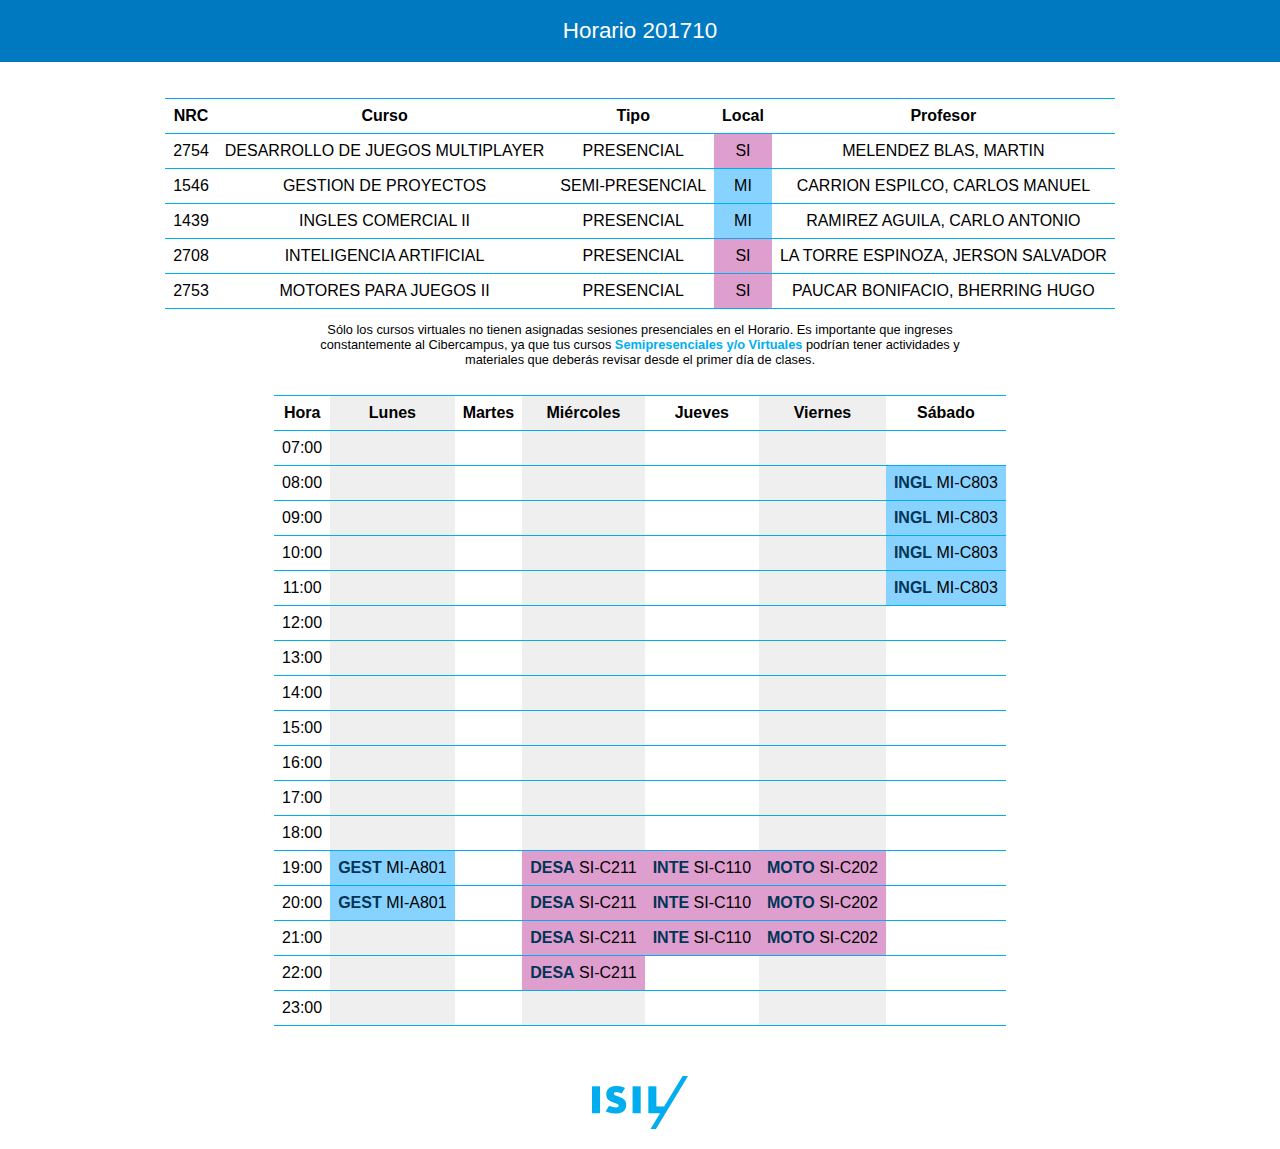
<file: index.html>
<!-- saved from url=(0040)https://isilcom.isil.pe/isilnet/horario/ -->
<html lang="es"><head><meta http-equiv="Content-Type" content="text/html; charset=UTF-8">
	<title>ISILNET - Horario</title>
	
	<link rel="stylesheet" type="text/css" href="./ISILNET - Horario_files/style.css">
	<link href="./ISILNET - Horario_files/icon" rel="stylesheet">
</head>
<body>
	<div class="cabecera">
		Horario 201710
	</div>
	<div class="contenido">
		<!--<p class="saludo"><b>Hola <span class="resaltado">Karla María</span></b></p>-->
		<table align="center" border="0" class="lista" cellpadding="0" cellspacing="0">
			<tbody><tr>
				<th colspan="5" align="center"></th>
			</tr>
			<tr>
				<th align="center">NRC</th>
				<th align="center">Curso</th>
				<th align="center">Tipo</th>
				<th align="center">Local</th>
				<th align="center">Profesor</th>
			</tr>
            
			<tr>
				<td align="center">2754</td>
				<td align="center">DESARROLLO DE JUEGOS MULTIPLAYER</td>
				<td align="center">PRESENCIAL</td>
				<td align="center" class="SI">SI</td>
				<td align="center">MELENDEZ  BLAS, MARTIN</td>
			</tr>
            
			<tr>
				<td align="center">1546</td>
				<td align="center">GESTION DE PROYECTOS</td>
				<td align="center">SEMI-PRESENCIAL</td>
				<td align="center" class="MI">MI</td>
				<td align="center">CARRION ESPILCO, CARLOS MANUEL</td>
			</tr>
            
			<tr>
				<td align="center">1439</td>
				<td align="center">INGLES COMERCIAL II</td>
				<td align="center">PRESENCIAL</td>
				<td align="center" class="MI">MI</td>
				<td align="center">RAMIREZ AGUILA, CARLO ANTONIO</td>
			</tr>
            
			<tr>
				<td align="center">2708</td>
				<td align="center">INTELIGENCIA ARTIFICIAL</td>
				<td align="center">PRESENCIAL</td>
				<td align="center" class="SI">SI</td>
				<td align="center">LA TORRE ESPINOZA, JERSON SALVADOR </td>
			</tr>
            
			<tr>
				<td align="center">2753</td>
				<td align="center">MOTORES PARA JUEGOS II</td>
				<td align="center">PRESENCIAL</td>
				<td align="center" class="SI">SI</td>
				<td align="center">PAUCAR BONIFACIO, BHERRING HUGO</td>
			</tr>
            
		</tbody></table>
		<p class="comentarios">Sólo los cursos virtuales no tienen asignadas sesiones presenciales en el Horario. Es importante que ingreses constantemente al Cibercampus, ya que tus cursos <span class="resaltado">Semipresenciales y/o Virtuales</span> podrían tener actividades y materiales que deberás revisar desde el primer día de clases.</p>
		<table align="center" border="0" class="lista" id="horario" cellpadding="0" cellspacing="0">
			<tbody><tr>
				<th colspan="7" align="center"></th>
			</tr>
			<tr>
				<th align="center">Hora</th>
				<th align="center" class="alternativo">Lunes</th>
				<th align="center">Martes</th>
				<th align="center" class="alternativo">Miércoles</th>
				<th align="center">Jueves</th>
				<th align="center" class="alternativo">Viernes</th>
				<th align="center">Sábado</th>
			</tr>
            
			<tr>
				<td align="center">07:00</td>
                
                    <td align="center" class="alternativo" title=""></td>
                
                    <td align="center" class="" title=""></td>
                
                    <td align="center" class="alternativo" title=""></td>
                
                    <td align="center" class="" title=""></td>
                
                    <td align="center" class="alternativo" title=""></td>
                
                    <td align="center" class="" title=""></td>
                
			</tr>
            
			<tr>
				<td align="center">08:00</td>
                
                    <td align="center" class="alternativo" title=""></td>
                
                    <td align="center" class="" title=""></td>
                
                    <td align="center" class="alternativo" title=""></td>
                
                    <td align="center" class="" title=""></td>
                
                    <td align="center" class="alternativo" title=""></td>
                
                    <td align="center" class="clase MI" title="INGLES COMERCIAL II"><a href="javascript:void(0)"><span class="scurso">INGL</span> MI-C803</a></td>
                
			</tr>
            
			<tr>
				<td align="center">09:00</td>
                
                    <td align="center" class="alternativo" title=""></td>
                
                    <td align="center" class="" title=""></td>
                
                    <td align="center" class="alternativo" title=""></td>
                
                    <td align="center" class="" title=""></td>
                
                    <td align="center" class="alternativo" title=""></td>
                
                    <td align="center" class="clase MI" title="INGLES COMERCIAL II"><a href="javascript:void(0)"><span class="scurso">INGL</span> MI-C803</a></td>
                
			</tr>
            
			<tr>
				<td align="center">10:00</td>
                
                    <td align="center" class="alternativo" title=""></td>
                
                    <td align="center" class="" title=""></td>
                
                    <td align="center" class="alternativo" title=""></td>
                
                    <td align="center" class="" title=""></td>
                
                    <td align="center" class="alternativo" title=""></td>
                
                    <td align="center" class="clase MI" title="INGLES COMERCIAL II"><a href="javascript:void(0)"><span class="scurso">INGL</span> MI-C803</a></td>
                
			</tr>
            
			<tr>
				<td align="center">11:00</td>
                
                    <td align="center" class="alternativo" title=""></td>
                
                    <td align="center" class="" title=""></td>
                
                    <td align="center" class="alternativo" title=""></td>
                
                    <td align="center" class="" title=""></td>
                
                    <td align="center" class="alternativo" title=""></td>
                
                    <td align="center" class="clase MI" title="INGLES COMERCIAL II"><a href="javascript:void(0)"><span class="scurso">INGL</span> MI-C803</a></td>
                
			</tr>
            
			<tr>
				<td align="center">12:00</td>
                
                    <td align="center" class="alternativo" title=""></td>
                
                    <td align="center" class="" title=""></td>
                
                    <td align="center" class="alternativo" title=""></td>
                
                    <td align="center" class="" title=""></td>
                
                    <td align="center" class="alternativo" title=""></td>
                
                    <td align="center" class="" title=""></td>
                
			</tr>
            
			<tr>
				<td align="center">13:00</td>
                
                    <td align="center" class="alternativo" title=""></td>
                
                    <td align="center" class="" title=""></td>
                
                    <td align="center" class="alternativo" title=""></td>
                
                    <td align="center" class="" title=""></td>
                
                    <td align="center" class="alternativo" title=""></td>
                
                    <td align="center" class="" title=""></td>
                
			</tr>
            
			<tr>
				<td align="center">14:00</td>
                
                    <td align="center" class="alternativo" title=""></td>
                
                    <td align="center" class="" title=""></td>
                
                    <td align="center" class="alternativo" title=""></td>
                
                    <td align="center" class="" title=""></td>
                
                    <td align="center" class="alternativo" title=""></td>
                
                    <td align="center" class="" title=""></td>
                
			</tr>
            
			<tr>
				<td align="center">15:00</td>
                
                    <td align="center" class="alternativo" title=""></td>
                
                    <td align="center" class="" title=""></td>
                
                    <td align="center" class="alternativo" title=""></td>
                
                    <td align="center" class="" title=""></td>
                
                    <td align="center" class="alternativo" title=""></td>
                
                    <td align="center" class="" title=""></td>
                
			</tr>
            
			<tr>
				<td align="center">16:00</td>
                
                    <td align="center" class="alternativo" title=""></td>
                
                    <td align="center" class="" title=""></td>
                
                    <td align="center" class="alternativo" title=""></td>
                
                    <td align="center" class="" title=""></td>
                
                    <td align="center" class="alternativo" title=""></td>
                
                    <td align="center" class="" title=""></td>
                
			</tr>
            
			<tr>
				<td align="center">17:00</td>
                
                    <td align="center" class="alternativo" title=""></td>
                
                    <td align="center" class="" title=""></td>
                
                    <td align="center" class="alternativo" title=""></td>
                
                    <td align="center" class="" title=""></td>
                
                    <td align="center" class="alternativo" title=""></td>
                
                    <td align="center" class="" title=""></td>
                
			</tr>
            
			<tr>
				<td align="center">18:00</td>
                
                    <td align="center" class="alternativo" title=""></td>
                
                    <td align="center" class="" title=""></td>
                
                    <td align="center" class="alternativo" title=""></td>
                
                    <td align="center" class="" title=""></td>
                
                    <td align="center" class="alternativo" title=""></td>
                
                    <td align="center" class="" title=""></td>
                
			</tr>
            
			<tr>
				<td align="center">19:00</td>
                
                    <td align="center" class="clase MI" title="GESTION DE PROYECTOS"><a href="javascript:void(0)"><span class="scurso">GEST</span> MI-A801</a></td>
                
                    <td align="center" class="" title=""></td>
                
                    <td align="center" class="clase SI" title="DESARROLLO DE JUEGOS MULTIPLAYER"><a href="javascript:void(0)"><span class="scurso">DESA</span> SI-C211</a></td>
                
                    <td align="center" class="clase SI" title="INTELIGENCIA ARTIFICIAL"><a href="javascript:void(0)"><span class="scurso">INTE</span> SI-C110</a></td>
                
                    <td align="center" class="clase SI" title="MOTORES PARA JUEGOS II"><a href="javascript:void(0)"><span class="scurso">MOTO</span> SI-C202</a></td>
                
                    <td align="center" class="" title=""></td>
                
			</tr>
            
			<tr>
				<td align="center">20:00</td>
                
                    <td align="center" class="clase MI" title="GESTION DE PROYECTOS"><a href="javascript:void(0)"><span class="scurso">GEST</span> MI-A801</a></td>
                
                    <td align="center" class="" title=""></td>
                
                    <td align="center" class="clase SI" title="DESARROLLO DE JUEGOS MULTIPLAYER"><a href="javascript:void(0)"><span class="scurso">DESA</span> SI-C211</a></td>
                
                    <td align="center" class="clase SI" title="INTELIGENCIA ARTIFICIAL"><a href="javascript:void(0)"><span class="scurso">INTE</span> SI-C110</a></td>
                
                    <td align="center" class="clase SI" title="MOTORES PARA JUEGOS II"><a href="javascript:void(0)"><span class="scurso">MOTO</span> SI-C202</a></td>
                
                    <td align="center" class="" title=""></td>
                
			</tr>
            
			<tr>
				<td align="center">21:00</td>
                
                    <td align="center" class="alternativo" title=""></td>
                
                    <td align="center" class="" title=""></td>
                
                    <td align="center" class="clase SI" title="DESARROLLO DE JUEGOS MULTIPLAYER"><a href="javascript:void(0)"><span class="scurso">DESA</span> SI-C211</a></td>
                
                    <td align="center" class="clase SI" title="INTELIGENCIA ARTIFICIAL"><a href="javascript:void(0)"><span class="scurso">INTE</span> SI-C110</a></td>
                
                    <td align="center" class="clase SI" title="MOTORES PARA JUEGOS II"><a href="javascript:void(0)"><span class="scurso">MOTO</span> SI-C202</a></td>
                
                    <td align="center" class="" title=""></td>
                
			</tr>
            
			<tr>
				<td align="center">22:00</td>
                
                    <td align="center" class="alternativo" title=""></td>
                
                    <td align="center" class="" title=""></td>
                
                    <td align="center" class="clase SI" title="DESARROLLO DE JUEGOS MULTIPLAYER"><a href="javascript:void(0)"><span class="scurso">DESA</span> SI-C211</a></td>
                
                    <td align="center" class="" title=""></td>
                
                    <td align="center" class="alternativo" title=""></td>
                
                    <td align="center" class="" title=""></td>
                
			</tr>
            
			<tr>
				<td align="center">23:00</td>
                
                    <td align="center" class="alternativo" title=""></td>
                
                    <td align="center" class="" title=""></td>
                
                    <td align="center" class="alternativo" title=""></td>
                
                    <td align="center" class="" title=""></td>
                
                    <td align="center" class="alternativo" title=""></td>
                
                    <td align="center" class="" title=""></td>
                
			</tr>
            
		</tbody></table>
		<p>&nbsp;</p>
		<img src="./ISILNET - Horario_files/logo_isil_2011_96x53.gif">
	</div>

</body></html>
</file>
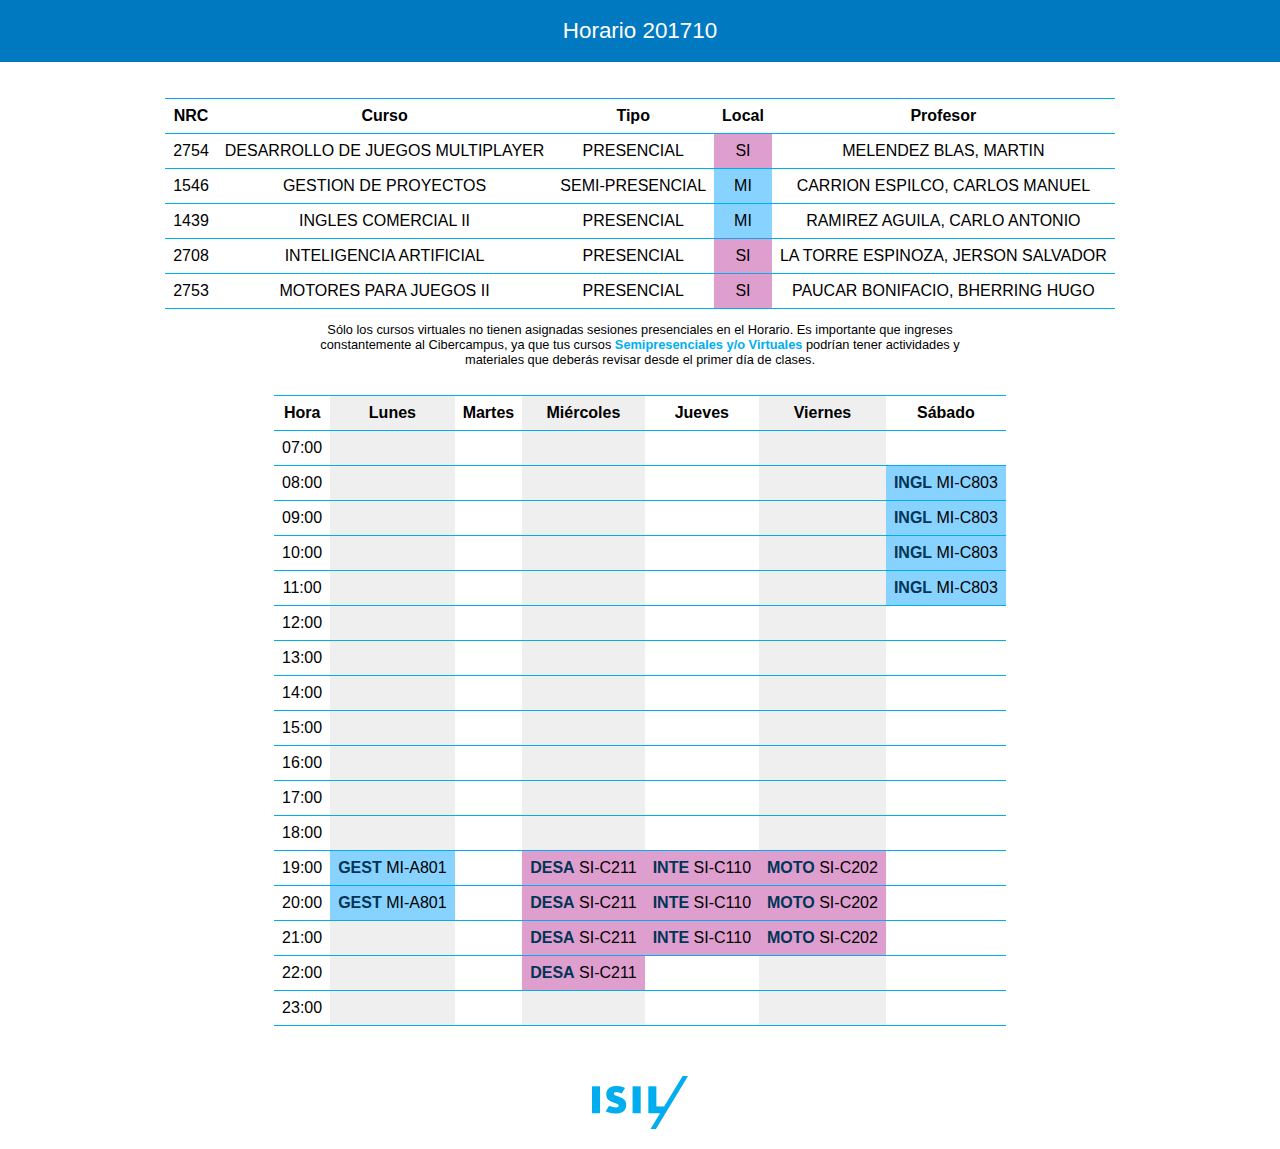
<file: ISILNET - Horario.html>
<!-- saved from url=(0040)https://isilcom.isil.pe/isilnet/horario/ -->
<html lang="es"><head><meta http-equiv="Content-Type" content="text/html; charset=UTF-8">
	<title>ISILNET - Horario</title>
	
	<link rel="stylesheet" type="text/css" href="./ISILNET - Horario_files/style.css">
	<link href="./ISILNET - Horario_files/icon" rel="stylesheet">
</head>
<body>
	<div class="cabecera">
		Horario 201710
	</div>
	<div class="contenido">
		<!--<p class="saludo"><b>Hola <span class="resaltado">Karla María</span></b></p>-->
		<table align="center" border="0" class="lista" cellpadding="0" cellspacing="0">
			<tbody><tr>
				<th colspan="5" align="center"></th>
			</tr>
			<tr>
				<th align="center">NRC</th>
				<th align="center">Curso</th>
				<th align="center">Tipo</th>
				<th align="center">Local</th>
				<th align="center">Profesor</th>
			</tr>
            
			<tr>
				<td align="center">2754</td>
				<td align="center">DESARROLLO DE JUEGOS MULTIPLAYER</td>
				<td align="center">PRESENCIAL</td>
				<td align="center" class="SI">SI</td>
				<td align="center">MELENDEZ  BLAS, MARTIN</td>
			</tr>
            
			<tr>
				<td align="center">1546</td>
				<td align="center">GESTION DE PROYECTOS</td>
				<td align="center">SEMI-PRESENCIAL</td>
				<td align="center" class="MI">MI</td>
				<td align="center">CARRION ESPILCO, CARLOS MANUEL</td>
			</tr>
            
			<tr>
				<td align="center">1439</td>
				<td align="center">INGLES COMERCIAL II</td>
				<td align="center">PRESENCIAL</td>
				<td align="center" class="MI">MI</td>
				<td align="center">RAMIREZ AGUILA, CARLO ANTONIO</td>
			</tr>
            
			<tr>
				<td align="center">2708</td>
				<td align="center">INTELIGENCIA ARTIFICIAL</td>
				<td align="center">PRESENCIAL</td>
				<td align="center" class="SI">SI</td>
				<td align="center">LA TORRE ESPINOZA, JERSON SALVADOR </td>
			</tr>
            
			<tr>
				<td align="center">2753</td>
				<td align="center">MOTORES PARA JUEGOS II</td>
				<td align="center">PRESENCIAL</td>
				<td align="center" class="SI">SI</td>
				<td align="center">PAUCAR BONIFACIO, BHERRING HUGO</td>
			</tr>
            
		</tbody></table>
		<p class="comentarios">Sólo los cursos virtuales no tienen asignadas sesiones presenciales en el Horario. Es importante que ingreses constantemente al Cibercampus, ya que tus cursos <span class="resaltado">Semipresenciales y/o Virtuales</span> podrían tener actividades y materiales que deberás revisar desde el primer día de clases.</p>
		<table align="center" border="0" class="lista" id="horario" cellpadding="0" cellspacing="0">
			<tbody><tr>
				<th colspan="7" align="center"></th>
			</tr>
			<tr>
				<th align="center">Hora</th>
				<th align="center" class="alternativo">Lunes</th>
				<th align="center">Martes</th>
				<th align="center" class="alternativo">Miércoles</th>
				<th align="center">Jueves</th>
				<th align="center" class="alternativo">Viernes</th>
				<th align="center">Sábado</th>
			</tr>
            
			<tr>
				<td align="center">07:00</td>
                
                    <td align="center" class="alternativo" title=""></td>
                
                    <td align="center" class="" title=""></td>
                
                    <td align="center" class="alternativo" title=""></td>
                
                    <td align="center" class="" title=""></td>
                
                    <td align="center" class="alternativo" title=""></td>
                
                    <td align="center" class="" title=""></td>
                
			</tr>
            
			<tr>
				<td align="center">08:00</td>
                
                    <td align="center" class="alternativo" title=""></td>
                
                    <td align="center" class="" title=""></td>
                
                    <td align="center" class="alternativo" title=""></td>
                
                    <td align="center" class="" title=""></td>
                
                    <td align="center" class="alternativo" title=""></td>
                
                    <td align="center" class="clase MI" title="INGLES COMERCIAL II"><a href="javascript:void(0)"><span class="scurso">INGL</span> MI-C803</a></td>
                
			</tr>
            
			<tr>
				<td align="center">09:00</td>
                
                    <td align="center" class="alternativo" title=""></td>
                
                    <td align="center" class="" title=""></td>
                
                    <td align="center" class="alternativo" title=""></td>
                
                    <td align="center" class="" title=""></td>
                
                    <td align="center" class="alternativo" title=""></td>
                
                    <td align="center" class="clase MI" title="INGLES COMERCIAL II"><a href="javascript:void(0)"><span class="scurso">INGL</span> MI-C803</a></td>
                
			</tr>
            
			<tr>
				<td align="center">10:00</td>
                
                    <td align="center" class="alternativo" title=""></td>
                
                    <td align="center" class="" title=""></td>
                
                    <td align="center" class="alternativo" title=""></td>
                
                    <td align="center" class="" title=""></td>
                
                    <td align="center" class="alternativo" title=""></td>
                
                    <td align="center" class="clase MI" title="INGLES COMERCIAL II"><a href="javascript:void(0)"><span class="scurso">INGL</span> MI-C803</a></td>
                
			</tr>
            
			<tr>
				<td align="center">11:00</td>
                
                    <td align="center" class="alternativo" title=""></td>
                
                    <td align="center" class="" title=""></td>
                
                    <td align="center" class="alternativo" title=""></td>
                
                    <td align="center" class="" title=""></td>
                
                    <td align="center" class="alternativo" title=""></td>
                
                    <td align="center" class="clase MI" title="INGLES COMERCIAL II"><a href="javascript:void(0)"><span class="scurso">INGL</span> MI-C803</a></td>
                
			</tr>
            
			<tr>
				<td align="center">12:00</td>
                
                    <td align="center" class="alternativo" title=""></td>
                
                    <td align="center" class="" title=""></td>
                
                    <td align="center" class="alternativo" title=""></td>
                
                    <td align="center" class="" title=""></td>
                
                    <td align="center" class="alternativo" title=""></td>
                
                    <td align="center" class="" title=""></td>
                
			</tr>
            
			<tr>
				<td align="center">13:00</td>
                
                    <td align="center" class="alternativo" title=""></td>
                
                    <td align="center" class="" title=""></td>
                
                    <td align="center" class="alternativo" title=""></td>
                
                    <td align="center" class="" title=""></td>
                
                    <td align="center" class="alternativo" title=""></td>
                
                    <td align="center" class="" title=""></td>
                
			</tr>
            
			<tr>
				<td align="center">14:00</td>
                
                    <td align="center" class="alternativo" title=""></td>
                
                    <td align="center" class="" title=""></td>
                
                    <td align="center" class="alternativo" title=""></td>
                
                    <td align="center" class="" title=""></td>
                
                    <td align="center" class="alternativo" title=""></td>
                
                    <td align="center" class="" title=""></td>
                
			</tr>
            
			<tr>
				<td align="center">15:00</td>
                
                    <td align="center" class="alternativo" title=""></td>
                
                    <td align="center" class="" title=""></td>
                
                    <td align="center" class="alternativo" title=""></td>
                
                    <td align="center" class="" title=""></td>
                
                    <td align="center" class="alternativo" title=""></td>
                
                    <td align="center" class="" title=""></td>
                
			</tr>
            
			<tr>
				<td align="center">16:00</td>
                
                    <td align="center" class="alternativo" title=""></td>
                
                    <td align="center" class="" title=""></td>
                
                    <td align="center" class="alternativo" title=""></td>
                
                    <td align="center" class="" title=""></td>
                
                    <td align="center" class="alternativo" title=""></td>
                
                    <td align="center" class="" title=""></td>
                
			</tr>
            
			<tr>
				<td align="center">17:00</td>
                
                    <td align="center" class="alternativo" title=""></td>
                
                    <td align="center" class="" title=""></td>
                
                    <td align="center" class="alternativo" title=""></td>
                
                    <td align="center" class="" title=""></td>
                
                    <td align="center" class="alternativo" title=""></td>
                
                    <td align="center" class="" title=""></td>
                
			</tr>
            
			<tr>
				<td align="center">18:00</td>
                
                    <td align="center" class="alternativo" title=""></td>
                
                    <td align="center" class="" title=""></td>
                
                    <td align="center" class="alternativo" title=""></td>
                
                    <td align="center" class="" title=""></td>
                
                    <td align="center" class="alternativo" title=""></td>
                
                    <td align="center" class="" title=""></td>
                
			</tr>
            
			<tr>
				<td align="center">19:00</td>
                
                    <td align="center" class="clase MI" title="GESTION DE PROYECTOS"><a href="javascript:void(0)"><span class="scurso">GEST</span> MI-A801</a></td>
                
                    <td align="center" class="" title=""></td>
                
                    <td align="center" class="clase SI" title="DESARROLLO DE JUEGOS MULTIPLAYER"><a href="javascript:void(0)"><span class="scurso">DESA</span> SI-C211</a></td>
                
                    <td align="center" class="clase SI" title="INTELIGENCIA ARTIFICIAL"><a href="javascript:void(0)"><span class="scurso">INTE</span> SI-C110</a></td>
                
                    <td align="center" class="clase SI" title="MOTORES PARA JUEGOS II"><a href="javascript:void(0)"><span class="scurso">MOTO</span> SI-C202</a></td>
                
                    <td align="center" class="" title=""></td>
                
			</tr>
            
			<tr>
				<td align="center">20:00</td>
                
                    <td align="center" class="clase MI" title="GESTION DE PROYECTOS"><a href="javascript:void(0)"><span class="scurso">GEST</span> MI-A801</a></td>
                
                    <td align="center" class="" title=""></td>
                
                    <td align="center" class="clase SI" title="DESARROLLO DE JUEGOS MULTIPLAYER"><a href="javascript:void(0)"><span class="scurso">DESA</span> SI-C211</a></td>
                
                    <td align="center" class="clase SI" title="INTELIGENCIA ARTIFICIAL"><a href="javascript:void(0)"><span class="scurso">INTE</span> SI-C110</a></td>
                
                    <td align="center" class="clase SI" title="MOTORES PARA JUEGOS II"><a href="javascript:void(0)"><span class="scurso">MOTO</span> SI-C202</a></td>
                
                    <td align="center" class="" title=""></td>
                
			</tr>
            
			<tr>
				<td align="center">21:00</td>
                
                    <td align="center" class="alternativo" title=""></td>
                
                    <td align="center" class="" title=""></td>
                
                    <td align="center" class="clase SI" title="DESARROLLO DE JUEGOS MULTIPLAYER"><a href="javascript:void(0)"><span class="scurso">DESA</span> SI-C211</a></td>
                
                    <td align="center" class="clase SI" title="INTELIGENCIA ARTIFICIAL"><a href="javascript:void(0)"><span class="scurso">INTE</span> SI-C110</a></td>
                
                    <td align="center" class="clase SI" title="MOTORES PARA JUEGOS II"><a href="javascript:void(0)"><span class="scurso">MOTO</span> SI-C202</a></td>
                
                    <td align="center" class="" title=""></td>
                
			</tr>
            
			<tr>
				<td align="center">22:00</td>
                
                    <td align="center" class="alternativo" title=""></td>
                
                    <td align="center" class="" title=""></td>
                
                    <td align="center" class="clase SI" title="DESARROLLO DE JUEGOS MULTIPLAYER"><a href="javascript:void(0)"><span class="scurso">DESA</span> SI-C211</a></td>
                
                    <td align="center" class="" title=""></td>
                
                    <td align="center" class="alternativo" title=""></td>
                
                    <td align="center" class="" title=""></td>
                
			</tr>
            
			<tr>
				<td align="center">23:00</td>
                
                    <td align="center" class="alternativo" title=""></td>
                
                    <td align="center" class="" title=""></td>
                
                    <td align="center" class="alternativo" title=""></td>
                
                    <td align="center" class="" title=""></td>
                
                    <td align="center" class="alternativo" title=""></td>
                
                    <td align="center" class="" title=""></td>
                
			</tr>
            
		</tbody></table>
		<p>&nbsp;</p>
		<img src="./ISILNET - Horario_files/logo_isil_2011_96x53.gif">
	</div>

</body></html>
</file>
<file: ISILNET - Horario_files/style.css>
body{
	font-size: 16px;
	font-family: arial;
	margin: 0;
}
.cabecera{
	background: #0079C1;
	color: #FFF;
	padding: .8em;
	font-size: 1.4em;
	text-align: center;
}
.contenido{
	text-align: center;
	padding: 20px;
	/*max-width: 567px;*/
	margin: auto;
}
.saludo{
	font-size: 1.2em;
}
#form{
	border: solid 1px #00AEEF;
	max-width: 478px;
	background: #FCFCFC;
	margin: auto;
	padding: 17px 31px;
	box-sizing: border-box;
}
#form form{
	margin: 0;
}
#cantidad{
	padding: 1em;
	border-radius: 4px;
}
.boton{
	background: #00AEEF;
	color: #FFF;
	font-weight: bold;
	border-radius: 4px;
	display: inline-block;
	padding: 1em;
	box-sizing: border-box;
	margin: 0;
	text-align: center;
	text-decoration: none;
}
.recalculo{
	display: block;
	max-width: 433px;
	margin: auto;
}
#controles{
	padding-right: 2em;
}
.resaltado{
	color: #00AEEF;
    font-weight: bold;
}
.rezagados{
	line-height: 1.5;
}
.resultado{
	border: solid 1px #00AEEF;
	background: #FCFCFC;
	padding: 17px 31px;
	display: inline-block;
}
.total{
	/*width: 20%;*/
	display: inline-block;
	/*background: #F00;*/
}

.lista td, th{
	border-bottom: solid 1px #00AEEF;
	padding: .5em;
}

#horario .clase{
	padding: 0;
}

#horario tr:hover td:not(.clase){
	background: #FFF200;
}

#horario td a{
	display: block;
	padding: .5em;
	text-decoration: none;
	color: #000;
}

.alternativo{
	background: #EFEFEF;
}

.LM{
	background: #A2D37C;
}

.SI{
	background: #DE9ECE;
}

.MI{
	background: #88D2FF;
}

.JM{
	background: #FBBB75;
}

.scurso{
	color: #003555;
	font-weight: bold;
}

.comentarios{
	font-size: .8em;
	max-width: 700px;
	display: inline-block;
}

.material-icons {
  font-family: 'Material Icons';
  font-weight: normal;
  font-style: normal;
  font-size: 24px;  /* Preferred icon size */
  display: inline-block;
  line-height: 1;
  text-transform: none;
  letter-spacing: normal;
  word-wrap: normal;
  white-space: nowrap;
  direction: ltr;

  /* Support for all WebKit browsers. */
  -webkit-font-smoothing: antialiased;
  /* Support for Safari and Chrome. */
  text-rendering: optimizeLegibility;

  /* Support for Firefox. */
  -moz-osx-font-smoothing: grayscale;

  /* Support for IE. */
  font-feature-settings: 'liga';
  float: right;
}
</file>
